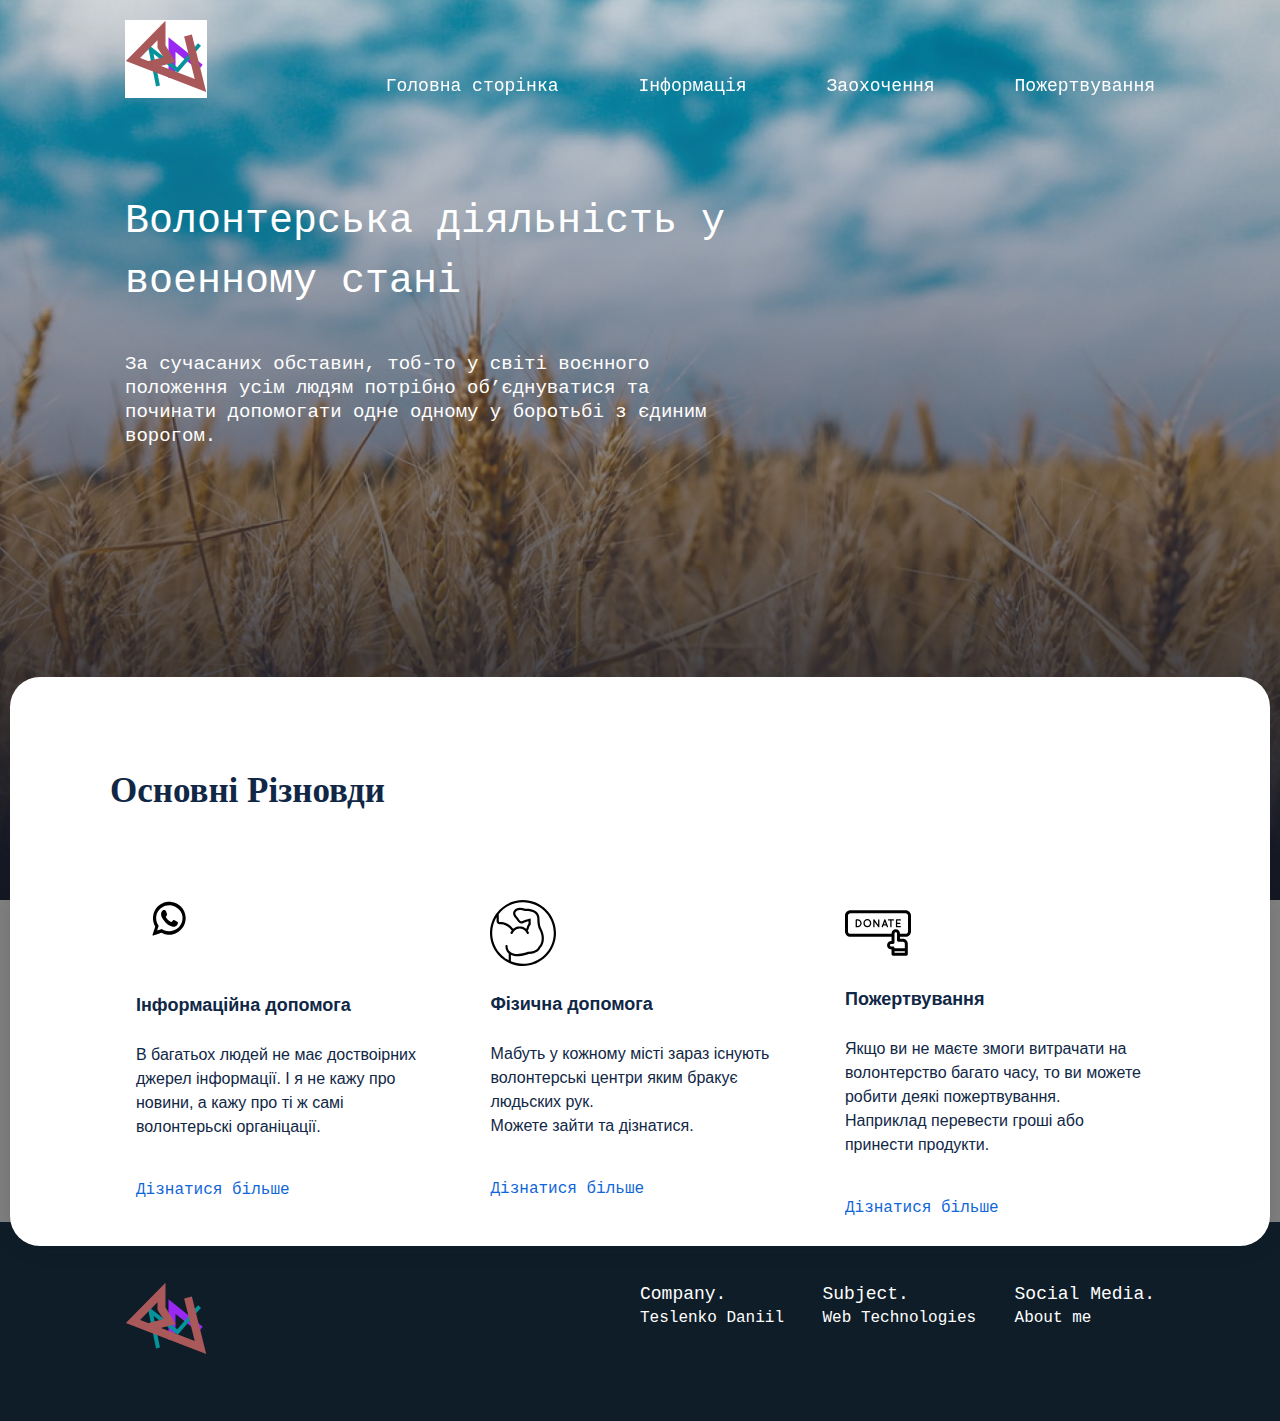
<file: Index.html>
﻿<!DOCTYPE html>
<html lang="en">
<head>
    <meta charset="UTF-8">
    <meta http-equiv="X-UA-Compatible" content="IE=edge">
    <meta name="viewport" content="width=device-width, initial-scale=1.0">
    <title>Cursach</title>
    <link rel="stylesheet" href="style.css">
</head>
<body>
    <header class="header "> 
        <div class="wrapper">
             <div class="header__wrapper">
                <div class="header__logo">
                    
                <a href="/" class="header__logo-link">
                    <img src="img/odigo-logo.svg" alt="">
                </a>
            </div>
            <nav class="header__nav">
            <ul class="header__list">
                <li class="header__item">
                    <a href="Index.html" class="header__link">Головна сторінка</a>
                </li>
                <li class="header__item">
                    <a href="Info.html" class="header__link">Інформація</a>
                </li>
                <li class="header__item">
                    <a href="Interest.html" class="header__link"> Заохочення</a>
                </li>
                <li class="header__item">
                    <a href="Payment.html" class="header__link">Пожертвування</a>
                </li>
            </ul>       

            </nav>
            </div>
        </div>
    </header>
    <main class="main">
        <section class="intro">
        <div class="wrapper">
            <h1 class="intro__title">Волонтерська діяльність у военному стані</h1>
            <p class="intro__subtitle">
                За сучасаних обставин, тоб-то у світі воєнного положення усім людям потрібно об’єднуватися та починати допомогати одне одному у боротьбі з єдиним ворогом.
            </p>
            <p class="intro__text">
                Тому ми вирішили зробити довідник: Волонтерство - все, що потрібно знати.
            </p>
        </div>
        </section>
        <section class="entry">
            <div class="entry__wrap">
                <h2 class="enry__title">
                    Основні Різновди
                </h2>
                <div class="entry__cards">
                    <div class="entry__card">
                        <div class="entry__card-pic1">
                            <img src="img\Icon.svg" alt="Welcome" class="enty_card-foto">
                        </div>
                        <h3 class="entry__card-title">Інформаційна допомога</h3>
                        <p class="entry__card-desc"> В багатьох людей не має доствоірних джерел інформації. І я не кажу про новини, а кажу про ті ж самі волонтерьскі органіцації.   </p>
                        <a href="Info.html" class="entry_card-more">Дізнатися більше</a>

                    </div>
                    <div class="entry__card">
                        <div class="entry__card-pic2">
                            <img src="img/Icon (1).svg" alt="Welcome" class="enty_card-foto">
                        </div>
                        <h3 class="entry__card-title">Фізична допомога</h3>
                        <p class="entry__card-desc">Мабуть у кожному місті зараз існують волонтерські центри яким бракує людьских рук. <br>  Можете зайти та дізнатися.</p>
                        <a href="Interest.html" class="entry_card-more">Дізнатися більше</a>

                    </div>
                    <div class="entry__card">
                        <div class="entry__card-pic3">
                            <img src="img/Icon (2).svg" alt="Welcome" class="enty_card-foto">
                        </div>
                        <h3 class="entry__card-title"> Пожертвування</h3>
                        <p class="entry__card-desc"> Якщо ви не маєте змоги витрачати на волонтерство багато часу, то ви можете робити деякі пожертвування.  Наприклад перевести гроші або принести продукти.  </p>
                        <a href="Payment.html" class="entry_card-more">Дізнатися більше</a>

                    </div>

            </div>

        </section>
    </main>
    <footer class="footer">
        <div class="wrapper">
            <div class="footer__item">
                <div class="footer__logo">
                    <img src="img/odigo-logo.svg" alt="Discover Amazing places in Japan" class="footer__logo-pic">
                </div>
                <nav class="footer__nav">
                    <ul class="footerm__menu">
                        <li class="footer__menu-item">
                            <h3 class="footer__menu-title">Company.</h3>
                        </li>
                        <li class="footer__menu-item">
                            <a href="" class="footer__menu-link">Teslenko Daniil</a>
                        </li>
                        
                    </ul>
                    <ul class="footerm__menu">
                        <li class="footer__menu-item">
                            <h3 class="footer__menu-title">Subject.</h3>
                        </li> 
                        <li class="footer__menu-item">
                            <a href="" class="footer__menu-link">Web Technologies </a>
                        </li>                       
                    </ul>
                    <ul class="footerm__menu">
                        <li class="footer__menu-item">
                            <h3 href="" class="footer__menu-title">Social Media.</h3>
                        </li>
                        <li class="footer__menu-item">
                            <a href="" class="footer__menu-link"> About me </a>
                        </li>  
                    </ul>
                </nav>
            </div>
        </div>
    </footer>
    <script src="js/main.js"></script>
</body>
</html>
</file>
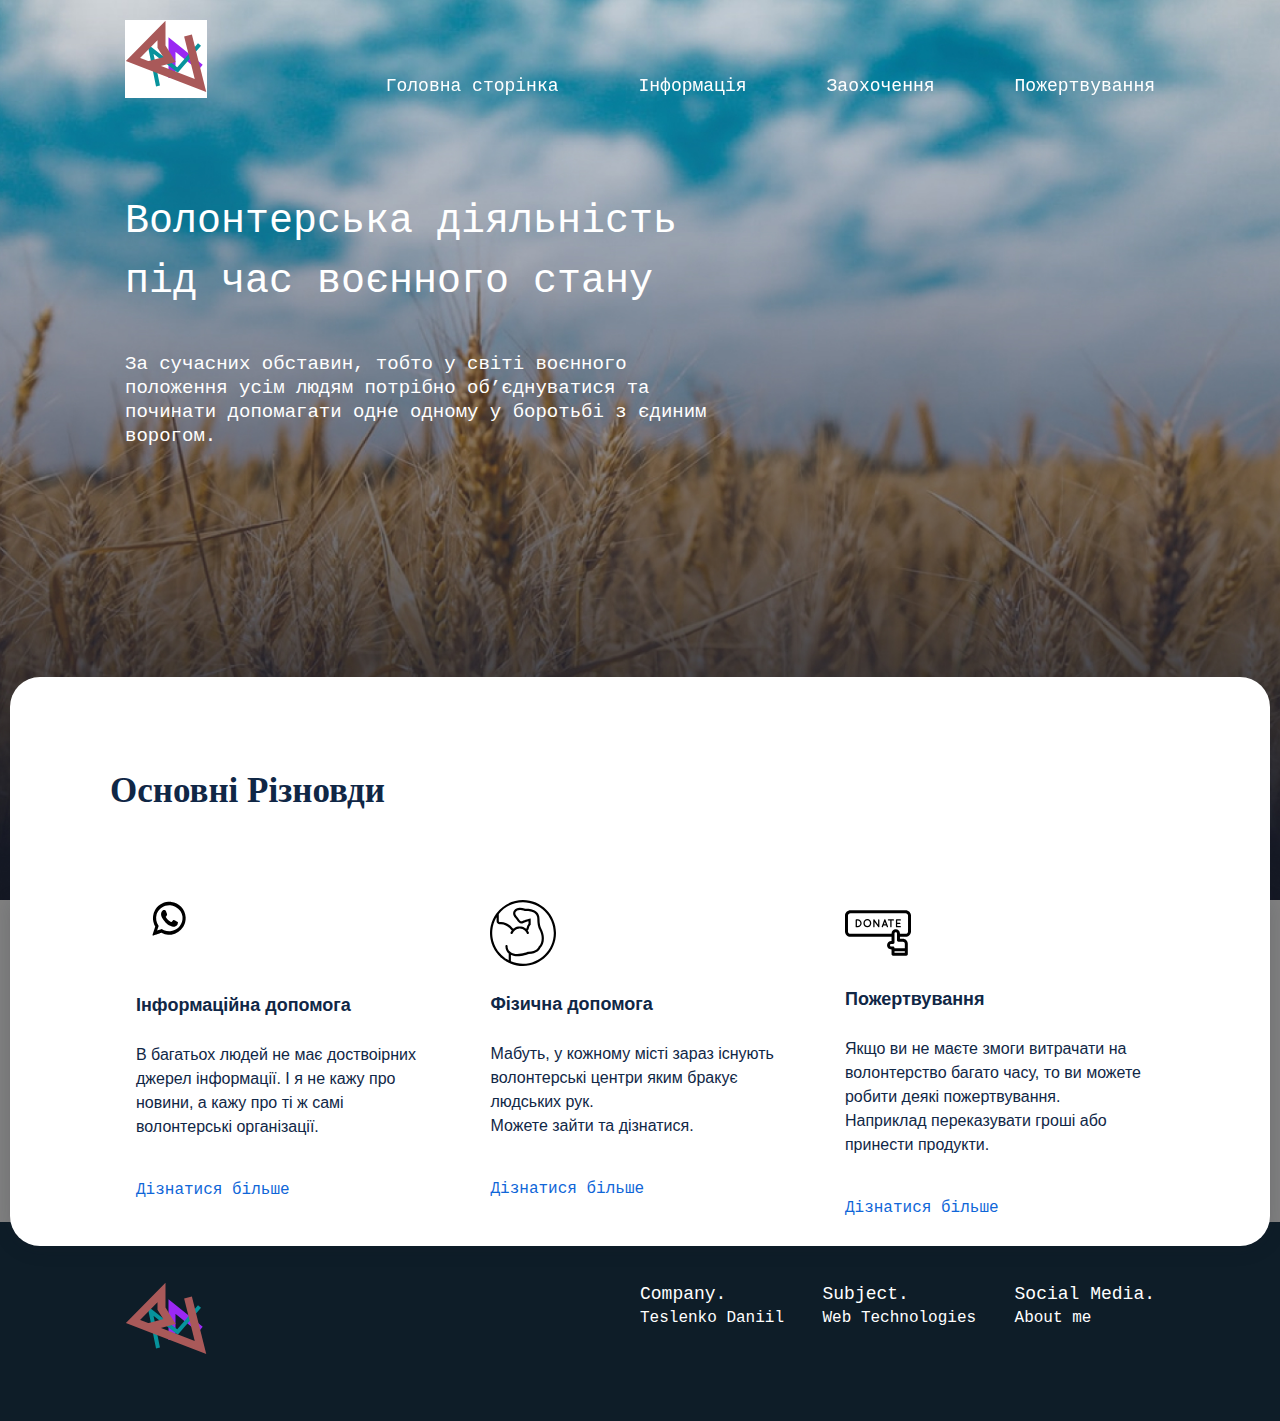
<file: index.html>
﻿<!DOCTYPE html>
<html lang="en">

<head>

    <meta charset="UTF-8">
    <meta http-equiv="X-UA-Compatible" content="IE=edge">
    <meta name="viewport" content="width=device-width, initial-scale=1.0">
    <title>Cursach</title>
    <link rel="stylesheet" href="https://maxcdn.bootstrapcdn.com/font-awesome/4.5.0/css/font-awesome.min.css">
    <link href="https://fonts.googleapis.com/css?family=Merriweather:400,900,900i" rel="stylesheet">
    <link rel="stylesheet" href="css/style.css">
</head>

<body>
    <a id="button"></a>
    <header data-aos="fade-up" class="header ">
        <div class="wrapper">
            <div class="header__wrapper">
                <div class="header__logo">

                    <a href="index.html" class="header__logo-link">
                        <img src="img/odigo-logo.svg" alt="">
                    </a>
                </div>
                <nav class="header__nav">
                    <ul class="header__list">
                        <li class="header__item">
                            <a href="index.html" class="header__link">Головна сторінка</a>
                        </li>
                        <li class="header__item">
                            <a href="info.html" class="header__link">Інформація</a>
                        </li>
                        <li class="header__item">
                            <a href="interest.html" class="header__link"> Заохочення</a>
                        </li>
                        <li class="header__item">
                            <a href="payment.html" class="header__link">Пожертвування</a>
                        </li>
                    </ul>
                    <div class="header__nav-close">
                        <span class="header__close-line"></span>
                        <span class="header__close-line"></span>
                    </div>
                </nav>
                <div class="header__burger burger">
                    <span class="btn__line btn__line_one"></span>
                    <span class="btn__line btn__line_two"></span>
                    <span class="btn__line btn__line_three"></span>

                </div>
            </div>
        </div>

    </header>
    <main class="main">
        <section class="intro">
            <div data-aos="zoom-in-up" class="wrapper">
                <h1 class="intro__title">Волонтерська діяльність під час воєнного стану</h1>
                <p class="intro__subtitle oport">
                    За сучасних обставин, тобто у світі воєнного положення усім людям потрібно об’єднуватися та
                    починати допомагати одне одному у боротьбі з єдиним ворогом.
                </p>
                <p class="intro__text">
                    Тому ми вирішили зробити довідник: Волонтерство — все, що потрібно знати.
                </p>
            </div>
        </section>
        <section class="entry">
            <div class="entry__wrap">
                <h2 class="enry__title">
                    Основні Різновди
                </h2>
                <div class="entry__cards">
                    <div data-aos="fade-left" data-aos-anchor="#example-anchor" data-aos-offset="500"
                        data-aos-duration="500" class="entry__card">
                        <div class="entry__card-pic1">
                            <img src="img\Icon.svg" alt="Welcome" class="enty_card-foto">
                        </div>
                        <h3 class="entry__card-title">Інформаційна допомога</h3>
                        <p class="entry__card-desc"> В багатьох людей не має доствоірних джерел інформації. І я не кажу
                            про новини, а кажу про ті ж самі волонтерські організації. </p>
                        <a href="info.html" class="entry_card-more">Дізнатися більше</a>

                    </div>
                    <div data-aos="zoom-in-up" data-aos-anchor="#example-anchor" data-aos-offset="500"
                        data-aos-duration="500" class="entry__card">
                        <div class="entry__card-pic2">
                            <img src="img/Icon (1).svg" alt="Welcome" class="enty_card-foto">
                        </div>
                        <h3 class="entry__card-title">Фізична допомога</h3>
                        <p class="entry__card-desc">Мабуть, у кожному місті зараз існують волонтерські центри яким бракує
                            людських рук. <br> Можете зайти та дізнатися.</p>
                        <a href="interest.html" class="entry_card-more">Дізнатися більше</a>

                    </div>
                    <div data-aos="fade-right" data-aos-anchor="#example-anchor" data-aos-offset="500"
                        data-aos-duration="500" class="entry__card">
                        <div class="entry__card-pic3">
                            <img src="img/Icon (2).svg" alt="Welcome" class="enty_card-foto">
                        </div>
                        <h3 class="entry__card-title"> Пожертвування</h3>
                        <p class="entry__card-desc"> Якщо ви не маєте змоги витрачати на волонтерство багато часу, то ви
                            можете робити деякі пожертвування. Наприклад переказувати гроші або принести продукти. </p>
                        <a href="payment.html" class="entry_card-more">Дізнатися більше</a>

                    </div>

                </div>

        </section>
    </main>
    <footer class="footer ">
        <div class="wrapper footer_index">
            <div class="footer__item">
                <div class="footer__logo">
                    <img src="img/odigo-logo.svg" alt="Discover Amazing places in Japan" class="footer__logo-pic">
                </div>
                <nav class="footer__nav">
                    <ul class="footerm__menu">
                        <li class="footer__menu-item">
                            <h3 class="footer__menu-title">Company.</h3>
                        </li>
                        <li class="footer__menu-item">
                            <a href="" class="footer__menu-link">Teslenko Daniil</a>
                        </li>

                    </ul>
                    <ul class="footerm__menu">
                        <li class="footer__menu-item">
                            <h3 class="footer__menu-title">Subject.</h3>
                        </li>
                        <li class="footer__menu-item">
                            <a href="" class="footer__menu-link">Web Technologies </a>
                        </li>
                    </ul>
                    <ul class="footerm__menu">
                        <li class="footer__menu-item">
                            <h3 href="" class="footer__menu-title">Social Media.</h3>
                        </li>
                        <li class="footer__menu-item">
                            <a href="" class="footer__menu-link"> About me </a>
                        </li>
                    </ul>
                </nav>
            </div>
        </div>
    </footer>
    <script src="https://ajax.googleapis.com/ajax/libs/jquery/3.6.0/jquery.min.js"></script>
    <script src="js/but.js"></script>
    <script src="js/main.js"></script>
    <script src="https://unpkg.com/aos@2.3.1/dist/aos.js"></script>
    <script>
        AOS.init();
    </script>
</body>

</html>
</file>
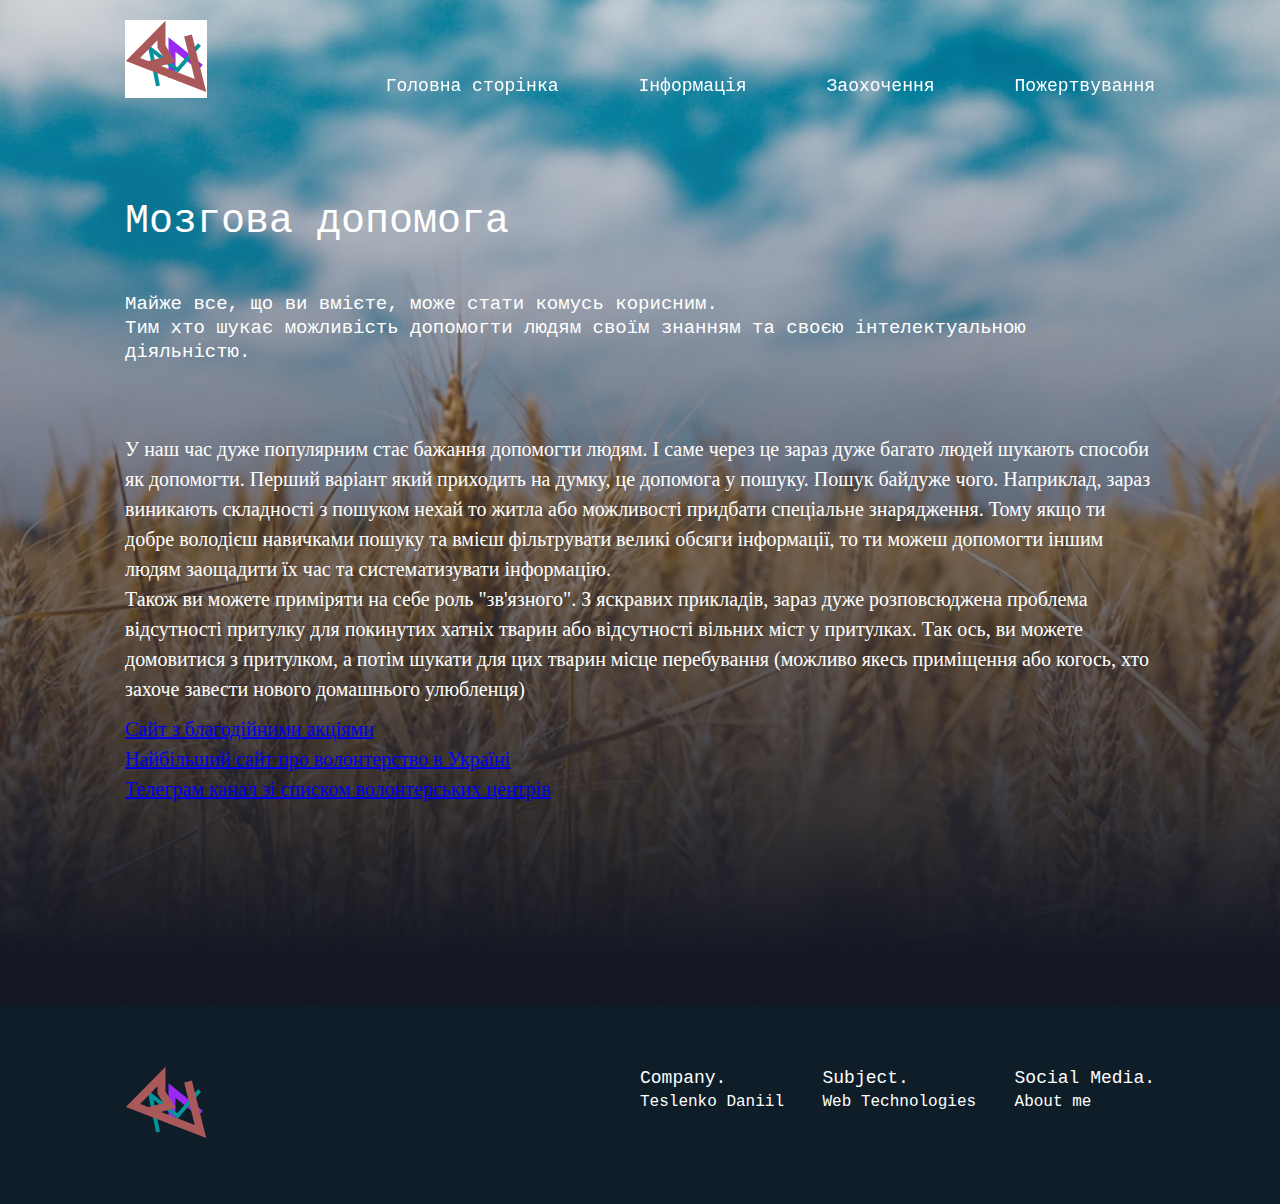
<file: info.html>
﻿<!DOCTYPE html>
<html lang="en">

<head>
    <meta charset="UTF-8">
    <meta http-equiv="X-UA-Compatible" content="IE=edge">
    <meta name="viewport" content="width=device-width, initial-scale=1.0">
    <title>Cursach</title>
    <link rel="stylesheet" href="https://maxcdn.bootstrapcdn.com/font-awesome/4.5.0/css/font-awesome.min.css">
    <link href="https://fonts.googleapis.com/css?family=Merriweather:400,900,900i" rel="stylesheet">
    <link rel="stylesheet" href="css/style.css">
</head>

<body>
    <a id="button"></a>
    <header data-aos="fade-up" class="header ">
        <div class="wrapper">
            <div class="header__wrapper">
                <div class="header__logo">

                    <a href="index.html" class="header__logo-link">
                        <img src="img/odigo-logo.svg" alt="">
                    </a>
                </div>
                <nav class="header__nav">
                    <ul class="header__list">
                        <li class="header__item">
                            <a href="index.html" class="header__link">Головна сторінка</a>
                        </li>
                        <li class="header__item">
                            <a href="info.html" class="header__link">Інформація</a>
                        </li>
                        <li class="header__item">
                            <a href="interest.html" class="header__link"> Заохочення</a>
                        </li>
                        <li class="header__item">
                            <a href="payment.html" class="header__link">Пожертвування</a>
                        </li>
                    </ul>

                    <div class="header__nav-close">
                        <span class="header__close-line"></span>
                        <span class="header__close-line"></span>
                    </div>
                </nav>

                <div class="header__burger burger">
                    <span class="btn__line btn__line_one"></span>
                    <span class="btn__line btn__line_two"></span>
                    <span class="btn__line btn__line_three"></span>

                </div>
            </div>
        </div>
    </header>
    <main>
        <section class="intro">
            <div data-aos="zoom-in-up" class="wrapper">
                <h1 class="intro__title">Мозгова допомога</h1>
                <p class="intro__subtitle_inf">
                    Майже все, що ви вмієте, може стати комусь корисним. <br> Тим хто шукає можливість допомогти людям
                    своїм знанням та своєю інтелектуальною діяльністю.
                </p>
                <p class="intro__text_inf">
                    У наш час дуже популярним стає бажання допомогти людям. І саме через це зараз
                    дуже багато людей шукають способи як допомогти. Перший варіант який приходить на думку,
                    це допомога у пошуку. Пошук байдуже чого. Наприклад, зараз виникають складності з пошуком
                    нехай то житла або можливості придбати спеціальне знарядження. Тому якщо ти добре володієш
                    навичками пошуку та вмієш фільтрувати великі обсяги інформації, то ти можеш допомогти іншим людям
                    заощадити їх час та систематизувати інформацію. <br>
                    Також ви можете приміряти на себе роль "зв'язного". З яскравих прикладів, зараз дуже
                    розповсюджена проблема відсутності притулку для покинутих хатніх тварин або відсутності
                    вільних міст у притулках. Так ось, ви можете домовитися з притулком, а потім шукати для
                    цих тварин місце перебування (можливо якесь приміщення або когось, хто захоче завести нового
                    домашнього улюбленця)
                </p>
                <p class="intro__text_inf">
                    <a class="in_link" href="https://givingtuesday.org.ua/" target="_blank" class="link_inf">Сайт з
                        благодійними акціями</a> <br>
                    <a class="in_link" href="https://volunteer.country/" target="_blank" class="link_inf">Найбільший сайт про волонтерство в Україні</a> <br>
                    <a class="in_link" href="https://t.me/VolunteerCountry" target="_blank" class="link_inf">Телеграм
                        канал зі списком волонтерських центрів </a>
                </p>
            </div>
        </section>




    </main>
    <footer class="footer">
        <div class="wrapper">
            <div class="footer__item">
                <div class="footer__logo">
                    <img src="img/odigo-logo.svg" alt="Discover Amazing places in Japan" class="footer__logo-pic">
                </div>
                <nav class="footer__nav">
                    <ul class="footerm__menu">
                        <li class="footer__menu-item">
                            <h3 class="footer__menu-title">Company.</h3>
                        </li>
                        <li class="footer__menu-item">
                            <a href="" class="footer__menu-link">Teslenko Daniil</a>
                        </li>

                    </ul>
                    <ul class="footerm__menu">
                        <li class="footer__menu-item">
                            <h3 class="footer__menu-title">Subject.</h3>
                        </li>
                        <li class="footer__menu-item">
                            <a href="" class="footer__menu-link">Web Technologies </a>
                        </li>
                    </ul>
                    <ul class="footerm__menu">
                        <li class="footer__menu-item">
                            <h3 href="" class="footer__menu-title">Social Media.</h3>
                        </li>
                        <li class="footer__menu-item">
                            <a href="" class="footer__menu-link"> About me </a>
                        </li>
                    </ul>
                </nav>
            </div>
        </div>
    </footer>
    <script src="https://ajax.googleapis.com/ajax/libs/jquery/3.6.0/jquery.min.js"></script>
    <script src="js/but.js"></script>
    <script src="js/main.js"></script>
    <script src="https://unpkg.com/aos@2.3.1/dist/aos.js"></script>
    <script>
        AOS.init();
    </script>
</body>

</html>
</file>
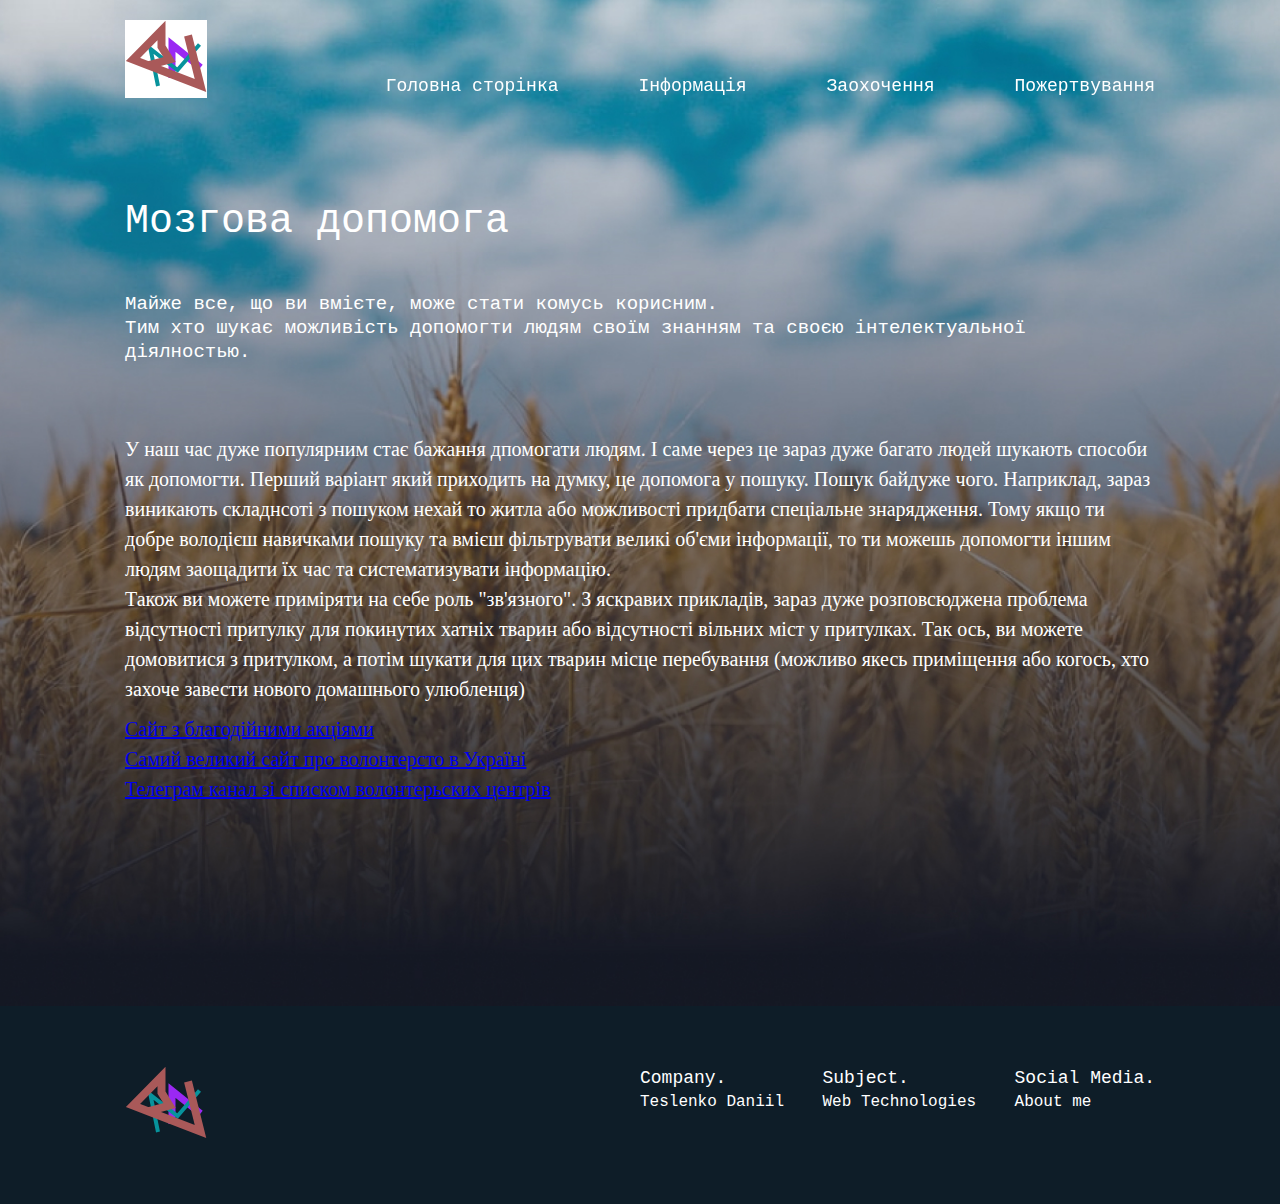
<file: Info.html>
﻿<!DOCTYPE html>
<html lang="en">

<head>
    <meta charset="UTF-8">
    <meta http-equiv="X-UA-Compatible" content="IE=edge">
    <meta name="viewport" content="width=device-width, initial-scale=1.0">
    <title>Cursach</title>
    <link rel="stylesheet" href="https://maxcdn.bootstrapcdn.com/font-awesome/4.5.0/css/font-awesome.min.css">
    <link href="https://fonts.googleapis.com/css?family=Merriweather:400,900,900i" rel="stylesheet">
    <link rel="stylesheet" href="style.css">
</head>

<body>
    <a id="button"></a>
    <header data-aos="fade-up" class="header ">
        <div class="wrapper">
            <div class="header__wrapper">
                <div class="header__logo">

                    <a href="index.html" class="header__logo-link">
                        <img src="img/odigo-logo.svg" alt="">
                    </a>
                </div>
                <nav class="header__nav">
                    <ul class="header__list">
                        <li class="header__item">
                            <a href="index.html" class="header__link">Головна сторінка</a>
                        </li>
                        <li class="header__item">
                            <a href="Info.html" class="header__link">Інформація</a>
                        </li>
                        <li class="header__item">
                            <a href="Interest.html" class="header__link"> Заохочення</a>
                        </li>
                        <li class="header__item">
                            <a href="Payment.html" class="header__link">Пожертвування</a>
                        </li>
                    </ul>

                    <div class="header__nav-close">
                        <span class="header__close-line"></span>
                        <span class="header__close-line"></span>
                    </div>
                </nav>

                <div class="header__burger burger">
                    <span class="btn__line btn__line_one"></span>
                    <span class="btn__line btn__line_two"></span>
                    <span class="btn__line btn__line_three"></span>

                </div>
            </div>
        </div>
    </header>
    <main>
        <section class="intro">
            <div data-aos="zoom-in-up" class="wrapper">
                <h1 class="intro__title">Мозгова допомога</h1>
                <p class="intro__subtitle_inf">
                    Майже все, що ви вмієте, може стати комусь корисним. <br> Тим хто шукає можливість допомогти людям
                    своїм знанням та своєю інтелектуальної діялностью.
                </p>
                <p class="intro__text_inf">
                    У наш час дуже популярним стає бажання дпомогати людям. І саме через це зараз
                    дуже багато людей шукають способи як допомогти. Перший варіант який приходить на думку,
                    це допомога у пошуку. Пошук байдуже чого. Наприклад, зараз виникають складнсоті з пошуком
                    нехай то житла або можливості придбати спеціальне знарядження. Тому якщо ти добре володієш
                    навичками пошуку та вмієш фільтрувати великі об'єми інформації, то ти можешь допомогти іншим людям
                    заощадити їх час та систематизувати інформацію. <br>
                    Також ви можете приміряти на себе роль "зв'язного". З яскравих прикладів, зараз дуже
                    розповсюджена проблема відсутності притулку для покинутих хатніх тварин або відсутності
                    вільних міст у притулках. Так ось, ви можете домовитися з притулком, а потім шукати для
                    цих тварин місце перебування (можливо якесь приміщення або когось, хто захоче завести нового
                    домашнього улюбленця)
                </p>
                <p class="intro__text_inf">
                    <a class="in_link" href="https://givingtuesday.org.ua/" target="_blank" class="link_inf">Сайт з
                        благодійними акціями</a> <br>
                    <a class="in_link" href="https://volunteer.country/" target="_blank" class="link_inf">Самий великий
                        сайт про волонтерсто в Україні</a> <br>
                    <a class="in_link" href="https://t.me/VolunteerCountry" target="_blank" class="link_inf">Телеграм
                        канал зі списком волонтерьских центрів </a>
                </p>
            </div>
        </section>




    </main>
    <footer class="footer">
        <div class="wrapper">
            <div class="footer__item">
                <div class="footer__logo">
                    <img src="img/odigo-logo.svg" alt="Discover Amazing places in Japan" class="footer__logo-pic">
                </div>
                <nav class="footer__nav">
                    <ul class="footerm__menu">
                        <li class="footer__menu-item">
                            <h3 class="footer__menu-title">Company.</h3>
                        </li>
                        <li class="footer__menu-item">
                            <a href="" class="footer__menu-link">Teslenko Daniil</a>
                        </li>

                    </ul>
                    <ul class="footerm__menu">
                        <li class="footer__menu-item">
                            <h3 class="footer__menu-title">Subject.</h3>
                        </li>
                        <li class="footer__menu-item">
                            <a href="" class="footer__menu-link">Web Technologies </a>
                        </li>
                    </ul>
                    <ul class="footerm__menu">
                        <li class="footer__menu-item">
                            <h3 href="" class="footer__menu-title">Social Media.</h3>
                        </li>
                        <li class="footer__menu-item">
                            <a href="" class="footer__menu-link"> About me </a>
                        </li>
                    </ul>
                </nav>
            </div>
        </div>
    </footer>
    <script src="https://ajax.googleapis.com/ajax/libs/jquery/3.6.0/jquery.min.js"></script>
    <script src="js/but.js"></script>
    <script src="js/main.js"></script>
    <script src="https://unpkg.com/aos@2.3.1/dist/aos.js"></script>
    <script>
        AOS.init();
    </script>
</body>

</html>
</file>
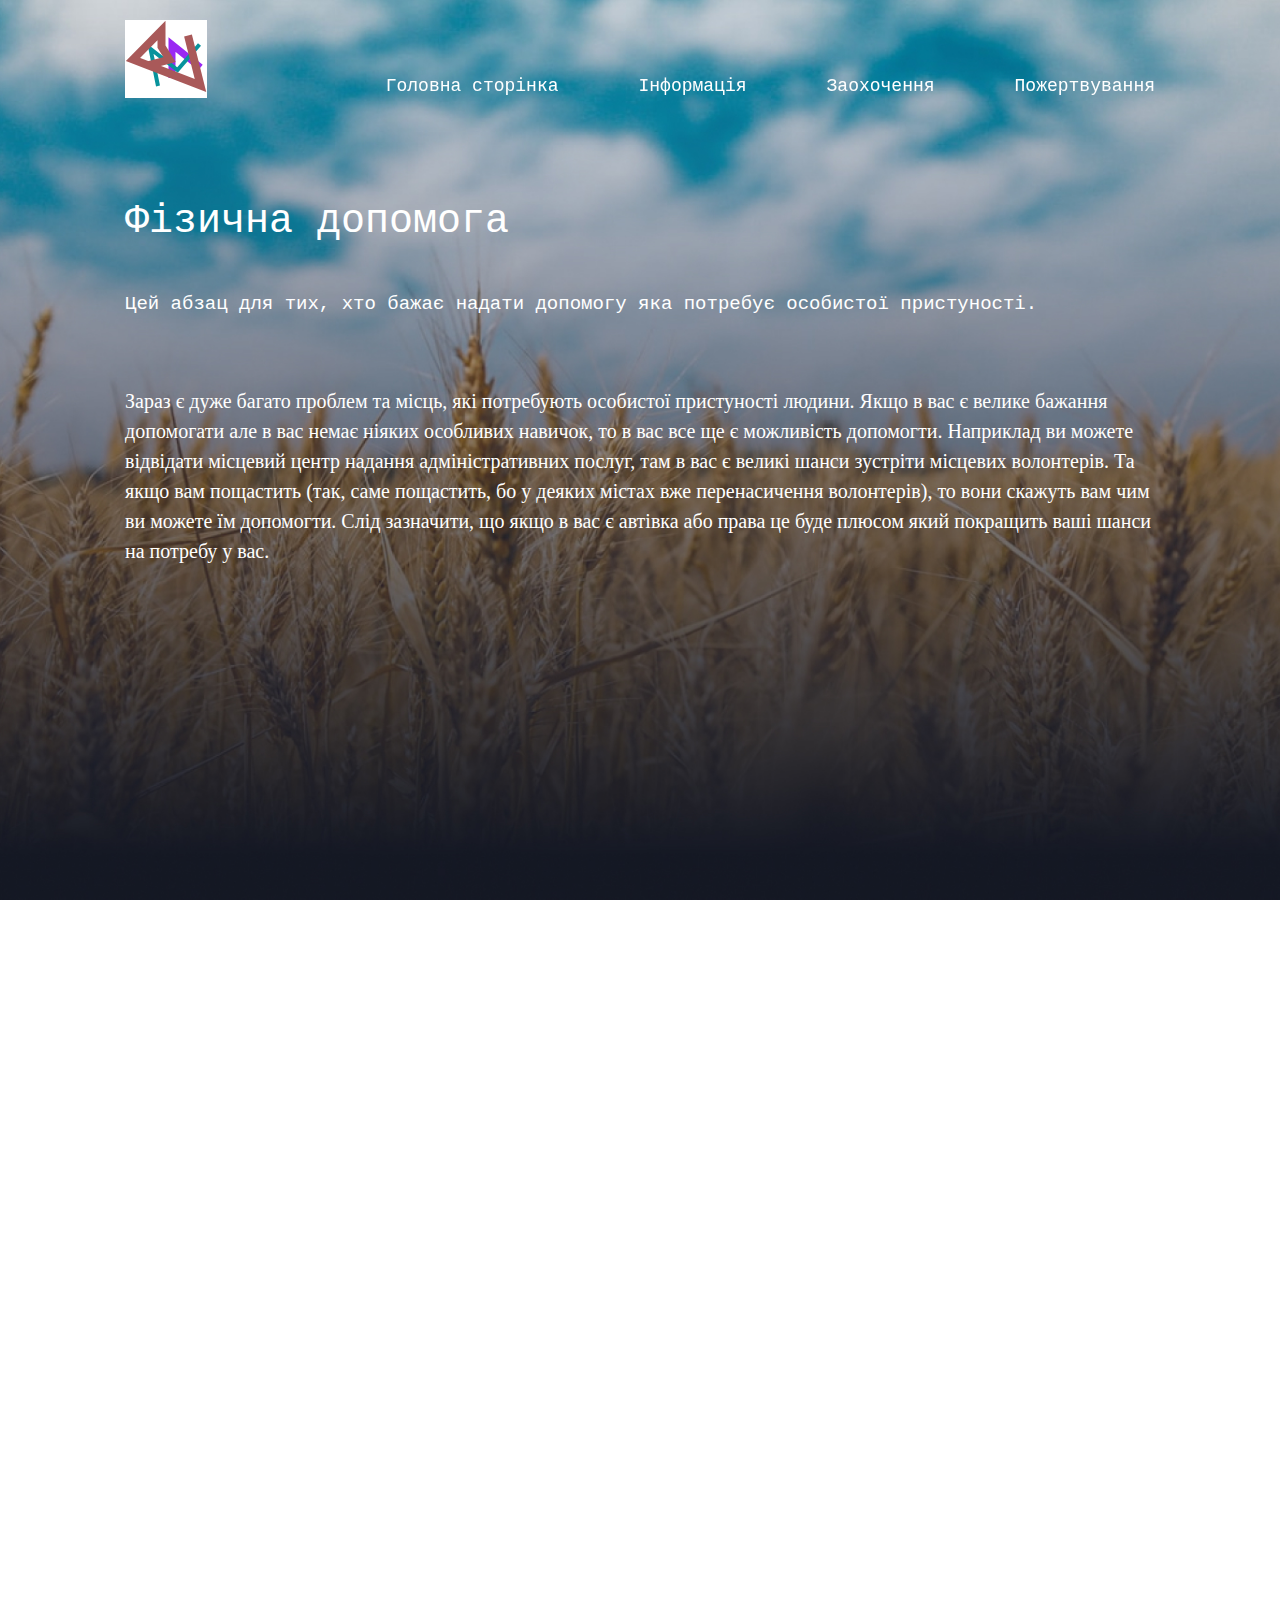
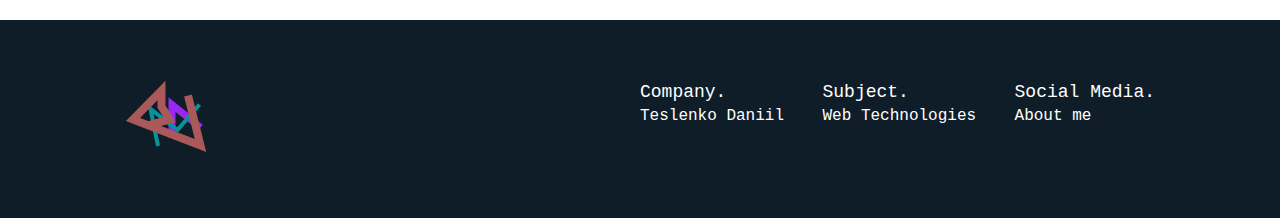
<file: Interest.html>
﻿<!DOCTYPE html>
<html lang="en">

<head>
    <meta charset="UTF-8">
    <meta http-equiv="X-UA-Compatible" content="IE=edge">
    <meta name="viewport" content="width=device-width, initial-scale=1.0">
    <title>Cursach</title>
    <link rel="stylesheet" href="https://maxcdn.bootstrapcdn.com/font-awesome/4.5.0/css/font-awesome.min.css">
    <link href="https://fonts.googleapis.com/css?family=Merriweather:400,900,900i" rel="stylesheet">
    <link href="https://unpkg.com/aos@2.3.1/dist/aos.css" rel="stylesheet">
    <link rel="stylesheet" href="style.css">
</head>

<body>
    <a id="button"></a>
    <header class="header ">
        <div class="wrapper">
            <div class="header__wrapper">
                <div class="header__logo">

                    <a href="index.html" class="header__logo-link">
                        <img src="img/odigo-logo.svg" alt="">
                    </a>
                </div>
                <nav class="header__nav">
                    <ul class="header__list">
                        <li class="header__item">
                            <a href="index.html" class="header__link">Головна сторінка</a>
                        </li>
                        <li class="header__item">
                            <a href="info.html" class="header__link">Інформація</a>
                        </li>
                        <li class="header__item">
                            <a href="interest.html" class="header__link"> Заохочення</a>
                        </li>
                        <li class="header__item">
                            <a href="payment.html" class="header__link">Пожертвування</a>
                        </li>
                    </ul>
                    <div class="header__nav-close">
                        <span class="header__close-line"></span>
                        <span class="header__close-line"></span>
                    </div>
                </nav>
                <div class="header__burger burger">
                    <span class="btn__line btn__line_one"></span>
                    <span class="btn__line btn__line_two"></span>
                    <span class="btn__line btn__line_three"></span>

                </div>
            </div>
        </div>
    </header>
    <main class="main">
        <section class="intro">
            <div class="wrapper">
                <h1 class="intro__title"> Фізична допомога</h1>
                <p class="intro__subtitle_inf">
                    Цей абзац для тих, хто бажає надати допомогу яка потребує особистої пристуності.
                </p>
                <p class="intro__text_inf">
                    Зараз є дуже багато проблем та місць, які потребують особистої пристуності людини.
                    Якщо в вас є велике бажання допомогати але в вас немає ніяких особливих навичок, то
                    в вас все ще є можливість допомогти. Наприклад ви можете відвідати місцевий центр надання
                    адміністративних послуг, там в вас є великі шанси зустріти місцевих волонтерів. Та якщо вам
                    пощастить (так, саме пощастить, бо
                    у деяких містах вже перенасичення волонтерів), то вони скажуть вам чим ви можете їм допомогти.
                    Слід зазначити, що якщо в вас є автівка або права це буде плюсом який покращить ваші шанси
                    на потребу у вас.


                </p>
            </div>
        </section>
        <div data-aos="flip-left" data-aos-easing="ease-out-cubic" data-aos-duration="2000" class="videos" id="videos">
            <div class="videos__wrapper">
                <div class="video__item"></div>
                <iframe class="video__element" src="https://www.youtube.com/embed/Y3qF67iny7M"
                    title="YouTube video player" frameborder="0"
                    allow="accelerometer; autoplay; clipboard-write; encrypted-media; gyroscope; picture-in-picture"
                    allowfullscreen></iframe>
            </div>
        </div>

    </main>
    <footer class="footer">
        <div class="wrapper">
            <div class="footer__item">
                <div class="footer__logo">
                    <img src="img/odigo-logo.svg" class="footer__logo-pic">
                </div>
                <nav class="footer__nav">
                    <ul class="footerm__menu">
                        <li class="footer__menu-item">
                            <h3 class="footer__menu-title">Company.</h3>
                        </li>
                        <li class="footer__menu-item">
                            <a href="" class="footer__menu-link">Teslenko Daniil</a>
                        </li>

                    </ul>
                    <ul class="footerm__menu">
                        <li class="footer__menu-item">
                            <h3 class="footer__menu-title">Subject.</h3>
                        </li>
                        <li class="footer__menu-item">
                            <a href="" class="footer__menu-link">Web Technologies </a>
                        </li>
                    </ul>
                    <ul class="footerm__menu">
                        <li class="footer__menu-item">
                            <h3 href="" class="footer__menu-title">Social Media.</h3>
                        </li>
                        <li class="footer__menu-item">
                            <a href="" class="footer__menu-link"> About me </a>
                        </li>
                    </ul>
                </nav>
            </div>
        </div>
    </footer>

    <script src="https://ajax.googleapis.com/ajax/libs/jquery/3.6.0/jquery.min.js"></script>
    <script src="js/but.js"></script>
    <script src="js/main.js"></script>
    <script src="https://unpkg.com/aos@2.3.1/dist/aos.js"></script>
    <script>
        AOS.init();
    </script>
</body>

</html>
</file>
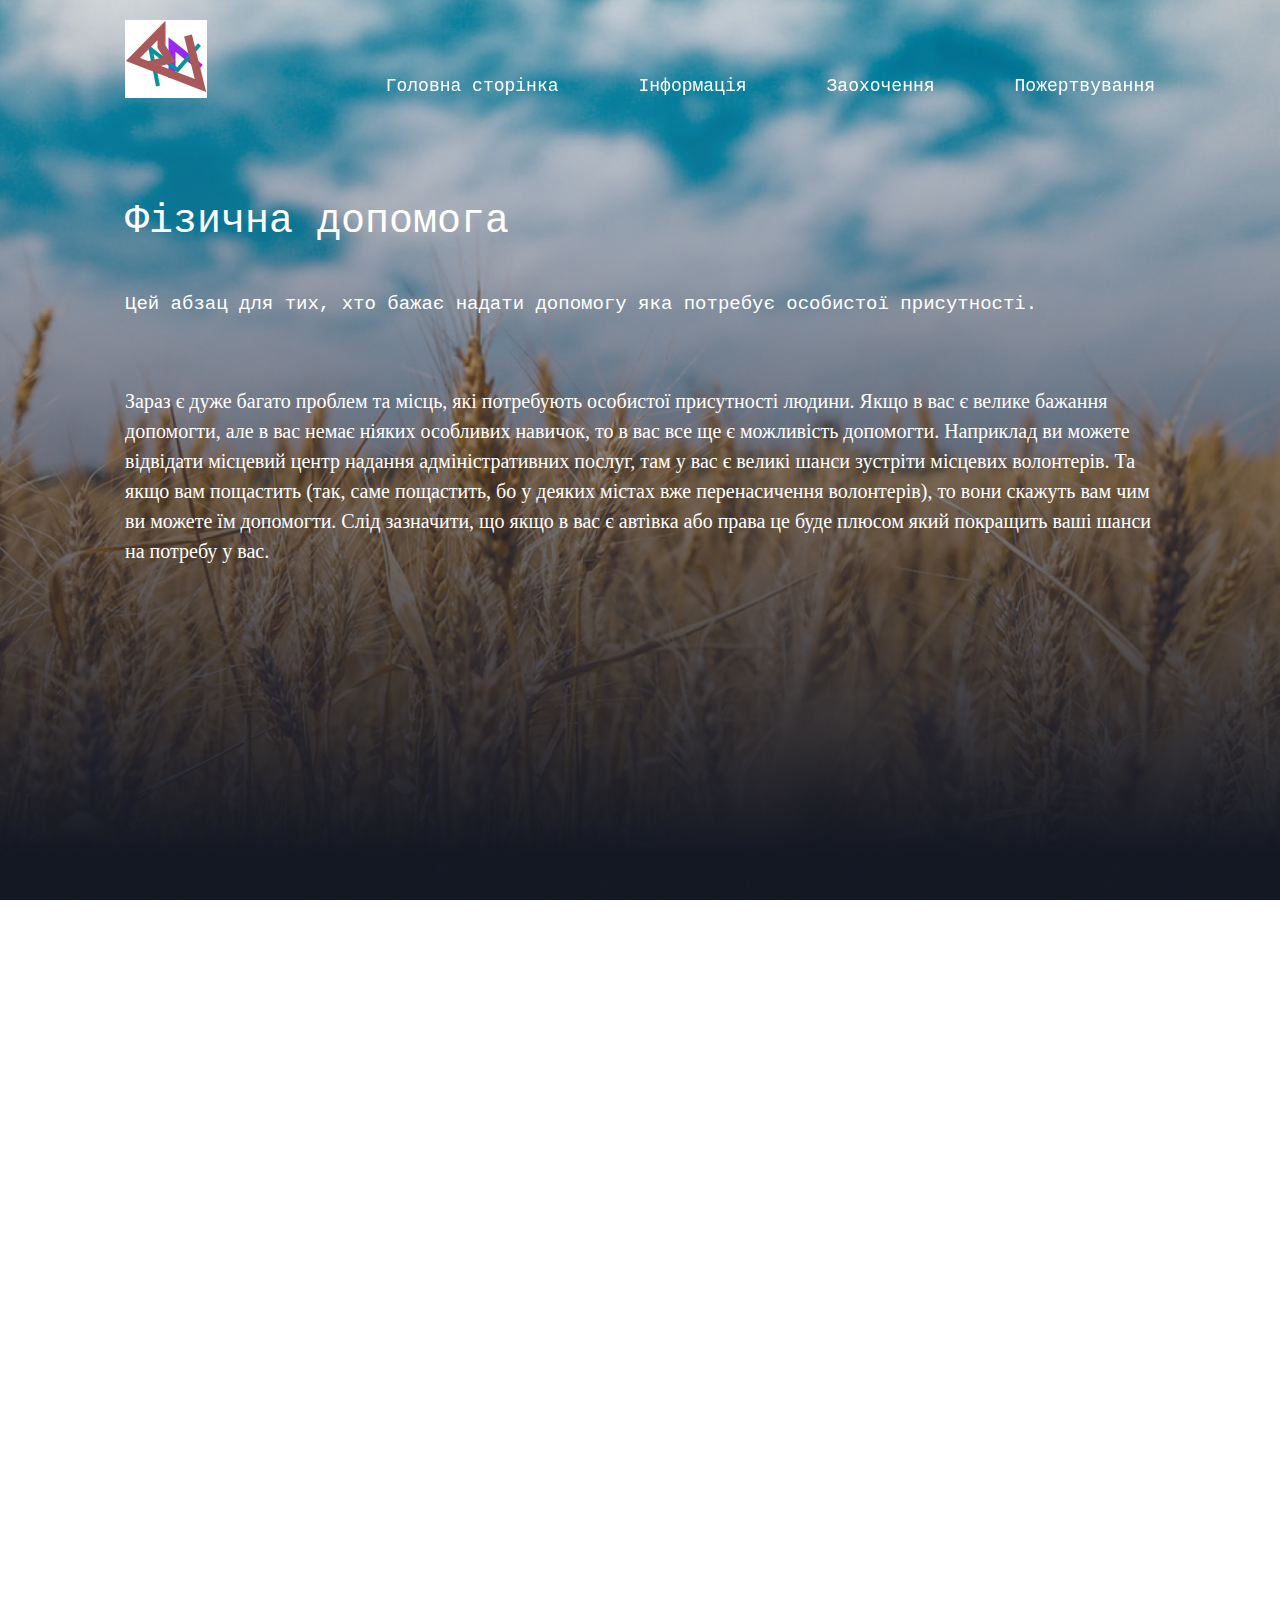
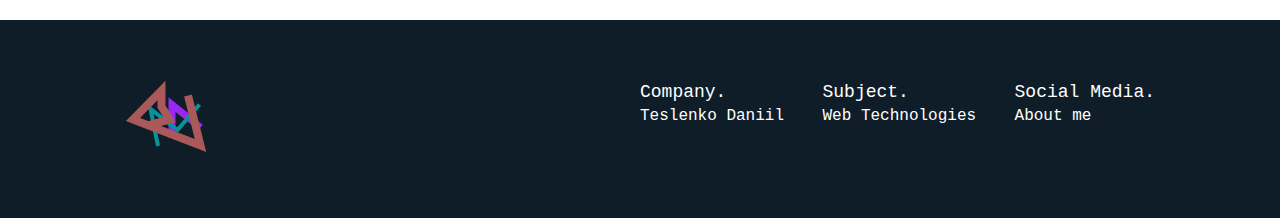
<file: interest.html>
﻿<!DOCTYPE html>
<html lang="en">

<head>
    <meta charset="UTF-8">
    <meta http-equiv="X-UA-Compatible" content="IE=edge">
    <meta name="viewport" content="width=device-width, initial-scale=1.0">
    <title>Cursach</title>
    <link rel="stylesheet" href="https://maxcdn.bootstrapcdn.com/font-awesome/4.5.0/css/font-awesome.min.css">
    <link href="https://fonts.googleapis.com/css?family=Merriweather:400,900,900i" rel="stylesheet">
    <link href="https://unpkg.com/aos@2.3.1/dist/aos.css" rel="stylesheet">
    <link rel="stylesheet" href="css/style.css">
</head>

<body>
    <a id="button"></a>
    <header class="header ">
        <div class="wrapper">
            <div class="header__wrapper">
                <div class="header__logo">

                    <a href="index.html" class="header__logo-link">
                        <img src="img/odigo-logo.svg" alt="">
                    </a>
                </div>
                <nav class="header__nav">
                    <ul class="header__list">
                        <li class="header__item">
                            <a href="index.html" class="header__link">Головна сторінка</a>
                        </li>
                        <li class="header__item">
                            <a href="info.html" class="header__link">Інформація</a>
                        </li>
                        <li class="header__item">
                            <a href="interest.html" class="header__link"> Заохочення</a>
                        </li>
                        <li class="header__item">
                            <a href="payment.html" class="header__link">Пожертвування</a>
                        </li>
                    </ul>
                    <div class="header__nav-close">
                        <span class="header__close-line"></span>
                        <span class="header__close-line"></span>
                    </div>
                </nav>
                <div class="header__burger burger">
                    <span class="btn__line btn__line_one"></span>
                    <span class="btn__line btn__line_two"></span>
                    <span class="btn__line btn__line_three"></span>

                </div>
            </div>
        </div>
    </header>
    <main class="main">
        <section class="intro">
            <div class="wrapper">
                <h1 class="intro__title"> Фізична допомога</h1>
                <p class="intro__subtitle_inf">
                    Цей абзац для тих, хто бажає надати допомогу яка потребує особистої присутності.
                </p>
                <p class="intro__text_inf">
                    Зараз є дуже багато проблем та місць, які потребують особистої присутності людини.
                    Якщо в вас є велике бажання допомогти, але в вас немає ніяких особливих навичок, то
                    в вас все ще є можливість допомогти. Наприклад ви можете відвідати місцевий центр надання
                    адміністративних послуг, там у вас є великі шанси зустріти місцевих волонтерів. Та якщо вам
                    пощастить (так, саме пощастить, бо
                    у деяких містах вже перенасичення волонтерів), то вони скажуть вам чим ви можете їм допомогти.
                    Слід зазначити, що якщо в вас є автівка або права це буде плюсом який покращить ваші шанси
                    на потребу у вас.


                </p>
            </div>
        </section>
        <div data-aos="flip-left" data-aos-easing="ease-out-cubic" data-aos-duration="2000" class="videos" id="videos">
            <div class="videos__wrapper">
                <div class="video__item"></div>
                <iframe class="video__element" src="https://www.youtube.com/embed/Y3qF67iny7M"
                    title="YouTube video player" frameborder="0"
                    allow="accelerometer; autoplay; clipboard-write; encrypted-media; gyroscope; picture-in-picture"
                    allowfullscreen></iframe>
            </div>
        </div>

    </main>
    <footer class="footer">
        <div class="wrapper">
            <div class="footer__item">
                <div class="footer__logo">
                    <img src="img/odigo-logo.svg" class="footer__logo-pic">
                </div>
                <nav class="footer__nav">
                    <ul class="footerm__menu">
                        <li class="footer__menu-item">
                            <h3 class="footer__menu-title">Company.</h3>
                        </li>
                        <li class="footer__menu-item">
                            <a href="" class="footer__menu-link">Teslenko Daniil</a>
                        </li>

                    </ul>
                    <ul class="footerm__menu">
                        <li class="footer__menu-item">
                            <h3 class="footer__menu-title">Subject.</h3>
                        </li>
                        <li class="footer__menu-item">
                            <a href="" class="footer__menu-link">Web Technologies </a>
                        </li>
                    </ul>
                    <ul class="footerm__menu">
                        <li class="footer__menu-item">
                            <h3 href="" class="footer__menu-title">Social Media.</h3>
                        </li>
                        <li class="footer__menu-item">
                            <a href="" class="footer__menu-link"> About me </a>
                        </li>
                    </ul>
                </nav>
            </div>
        </div>
    </footer>

    <script src="https://ajax.googleapis.com/ajax/libs/jquery/3.6.0/jquery.min.js"></script>
    <script src="js/but.js"></script>
    <script src="js/main.js"></script>
    <script src="https://unpkg.com/aos@2.3.1/dist/aos.js"></script>
    <script>
        AOS.init();
    </script>
</body>

</html>
</file>
<file: style.css>
﻿html,
body,
div,
span,
applet,
object,
iframe,
h1,
h2,
h3,
h4,
h5,
h6,
p,
blockquote,
pre,
a,
abbr,
acronym,
address,
big,
cite,
code,
del,
dfn,
em,
img,
ins,
kbd,
q,
s,
samp,
small,
strike,
strong,
sub,
sup,
tt,
var,
b,
u,
i,
center,
dl,
dt,
dd,
ol,
ul,
li,
fieldset,
form,
label,
legend,
table,
caption,
tbody,
tfoot,
thead,
tr,
th,
td,
article,
aside,
canvas,
details,
embed,
figure,
figcaption,
footer,
header,
hgroup,
menu,
nav,
output,
ruby,
section,
summary,
time,
mark,
audio,
video {
    margin: 0;
    padding: 0;
    border: 0;
    font-size: 100%;
    font: inherit;
    vertical-align: baseline;
}

/* HTML5 display-role reset for older browsers */
article,
aside,
details,
figcaption,
figure,
footer,
header,
hgroup,
menu,
nav,
section {
    display: block;
}

body {
    line-height: 1;
}

ol,
ul {
    list-style: none;
}

blockquote,
q {
    quotes: none;
}

blockquote:before,
blockquote:after,
q:before,
q:after {
    content: '';
    content: none;
}

table {
    border-collapse: collapse;
    border-spacing: 0;
}

html {
    box-sizing: border-box;
}

*,
*::before,
*::after {
    box-sizing: inherit;
}

body {
    font-family: 'Courier New', Courier, monospace;
    font-size: normal;
    font-size: 16px;
    line-height: 1.2;
    font-weight: normal;
    color: #102746;
}

img {
    max-width: 100%;
    height: auto;
}

.wrapper {
    max-width: 1060px;
    margin: 0 auto;
    padding: 0 15px;

}

.header {
    position: fixed;
    top: 0;
    left: 0;
    width: 100%;
    transition: .2s linear;
    padding-bottom: 20px;
    z-index: 999;
}

.header__wrapper {
    display: flex;
    flex-wrap: wrap;
    align-items: flex-end;
    justify-content: space-between;
    padding-top: 20px;
}

.header__logo {
    background: white;
}

.header__list {
    display: flex;
    flex-wrap: wrap;
    list-style: none;
}

.header__item {
    margin-right: 80px;
}

.header__item:last-child {
    margin-right: 0;
}

.header__link {
    color: #FFFFFF;
    font-size: 18px;
    line-height: 24px;
    text-decoration: none;
}

.header__link:hover,
.header__link:focus,
.header__link:active {
    opacity: .75;
}

.header_active {
    background: #0E1D28;

}

/* header menu*/
.header__burger {
    display: none;
    width: 40px;
    height: 28px;
    position: relative;
}

.btn__line {
    display: block;
    width: 100%;
    height: 2px;
    background-color: white;
    position: absolute;
    left: 0;

}

.btn__line_one {
    top: 0;
}

.btn__line_two {
    bottom: 0;
}

.btn__line_three {
    top: 50%;
    transform: translateY(-50%)
}


/* main  */

.intro {
    min-height: 100vh;
    background: url(img/Hero.jpg) no-repeat center;
    background-size: cover;
    padding-top: 15%;
    padding-bottom: 15%;

}

.intro__title {
    font-weight: 500;
    font-size: 40px;
    line-height: 60px;
    color: white;
    max-width: 619px;
    margin-bottom: 40px;
}

.intro__subtitle {
    max-width: 600px;
    color: white;
    font-weight: 400;
    font-size: 19px;
    line-height: 24px;
    margin-bottom: 70px;
}

.oport {
    margin-bottom: 120px;
}

.intro__text {
    font-family: 'Lato';
    font-style: normal;
    font-weight: 500;
    font-size: 50px;
    line-height: 60px;
    color: #FFFFFF;
    display: none;
    margin-bottom: 115px;
}

.intro__subtitle_inf {
    max-width: 100%;
    color: white;
    font-weight: 400;
    font-size: 19px;
    line-height: 24px;
    margin-bottom: 70px;
}

.intro__text_inf {
    font-family: 'Lato';
    font-style: normal;
    font-weight: 300;
    font-size: 20px;
    line-height: 30px;
    color: #FFFFFF;
    padding-bottom: 10px;
}

.in_linl {
    color: aqua;
}

.in_link:visited {
    color: blue;
}

.link_inf {
    color: whitesmoke;
    font-size: 18px;
    font-weight: bold;
    line-height: 24px;
    text-decoration: none;
}

.qr {
    display: none;
}

.qr__active {
    display: block;
}

/* info desk */
.entry {
    margin-bottom: -112px;
    background-color: grey;

}

.entry__wrap {
    max-width: 1260px;
    background-color: fff;
    margin: 0 auto;
    box-shadow: 0px 2px 20px rgba(21, 24, 36, 0.15993);
    position: relative;
    border-radius: 0 0 30px 30px;
    background-color: white;

}

.enry__title {
    border-radius: 30px 30px 0 0;
    font-family: Cambria, Cochin, Georgia, Times, 'Times New Roman', serif;
    width: 100%;
    font-weight: bold;
    font-size: 35px;
    line-height: 42px;
    padding: 93px 100px 88px 100px;
    position: absolute;
    top: 0;
    left: 0;
    transform: translateY(-100%);
    background-color: #fff;
}

.entry__cards {
    display: grid;
    grid-template-columns: repeat(3, 1fr);
    grid-column-gap: 5.5%;
    padding: 0 10%;
    margin-bottom: 7%;

}

.entry__card {
    grid-column: span 1;
    margin-bottom: 26px;

}

.entry__card-pic1 {
    max-width: 66px;
    margin-bottom: 50px;

}

.entry__card-pic2 {
    max-width: 66px;
    margin-bottom: 20px;

}

.entry__card-pic3 {
    max-width: 66px;
    margin-bottom: 15px;

}

.entry__card-foto {
    display: block;
}

.entry__card-title {
    font-family: 'Franklin Gothic Medium', 'Arial Narrow', Arial, sans-serif;
    font-weight: bold;
    font-size: 18px;
    line-height: 24px;
    margin-bottom: 26px;
}

.entry__card-desc {
    font-family: 'Franklin Gothic Medium', 'Arial Narrow', Arial, sans-serif;
    font-weight: 400;
    font-size: 16px;
    line-height: 24px;
    margin-bottom: 39px;
}

.entry_card-more {
    font-weight: 400;
    font-size: 16px;
    line-height: 24px;
    color: #0f66d8;
    text-decoration: none;
}

/* footer*/
.footer {
    background: #0E1D28;
    padding: 60px 0;
}

.footer__item {
    display: flex;
    flex-wrap: wrap;
}

.footer__logo {
    width: 50%;
}

.footer__nav {
    display: flex;
    flex-wrap: wrap;
    justify-content: space-between;
    width: 50%;
}

.footer__menu-title {
    color: white;
    font-weight: 500;
    font-size: 18px;
    line-height: 24px;
}

.footer__menu-link {
    color: white;
    text-decoration: none;
    font-weight: normal;
    font-size: 16px;
    line-height: 24px;
}

.footer__menu-link:hover,
.footer__menu-link:focus,
.footer__menu-link:active {
    opacity: .75;
}

/* Videos styles start */

.videos {
    width: 100%;
    background-color: grey;

}

.videos__wrapper {
    max-width: 1440px;
    margin: 0 auto;
    position: relative;
}

.video__item {
    padding-top: 56.25%;
}

.video__element {
    position: absolute;
    top: 0;
    left: 0;
    width: 100%;
    height: 100%;
}

#button {
    display: inline-block;
    background-color: #ce8e2f;
    width: 50px;
    height: 50px;
    text-align: center;
    border-radius: 4px;
    position: fixed;
    bottom: 30px;
    right: 30px;
    transition: background-color .3s,
        opacity .5s, visibility .5s;
    opacity: 0;
    visibility: hidden;
    z-index: 1000;
}

#button::after {
    content: "\f077";
    font-family: FontAwesome;
    font-weight: normal;
    font-style: normal;
    font-size: 2em;
    line-height: 50px;
    color: #fff;
}

#button:hover {
    cursor: pointer;
    background-color: #333;
}

#button:active {
    background-color: #555;
}

#button.show {
    opacity: 1;
    visibility: visible;
}

/*Media*/
@media screen and (max-width:890px) {



    .header__burger {
        display: block;
    }

    .header__nav {
        position: fixed;
        width: 100%;
        height: 100%;
        top: 0;
        left: 0;
        background-color: #031225;
        z-index: 10;
        padding: 45px;
        transition: .2s all linear;
        transform: translateX(100%);
    }

    .header__nav_active {
        transform: translateX(0);

    }

    .wrapper {
        margin: 0%;
        max-width: 100%;
    }

    .header__item {
        width: 100%;
        margin-right: 0;
        margin-bottom: 20px;
    }

    .header__item:last-child {
        margin-bottom: 0px;
    }

    .header__link {
        font-family: 'Segoe UI', Tahoma, Geneva, Verdana, sans-serif;
        font-size: 40px;
        line-height: 55px;
    }

    .header__nav-close {
        width: 40px;
        height: 40px;
        position: absolute;
        top: 20px;
        right: 20px;
        z-index: 11;
    }

    .header__close-line {
        display: block;
        height: 3px;
        background-color: #fff;
        position: absolute;
        top: 50%;
        width: 100%;

    }

    .header__close-line:first-child {
        transform: translateY(-50%) rotate(45deg);
    }

    .header__close-line:last-child {
        transform: translateY(-50%) rotate(-45deg);
    }

    .intro {
        padding-top: 125px;
        max-width: 100%;
    }

    .intro__text {
        display: block;
    }

    .intro__title {
        font-size: 32px;
        line-height: 48px;
        max-width: 100%;
    }

    .intro__subtitle {
        font-size: 14px;
    }

    .footer {
        margin-top: -5px;
    }

    .enry__title {
        border-radius: 3% 3% 0 0;

        font-size: 18px;
        line-height: 22px;
        padding: 9.3% 10% 8.8% 10%;

    }

    .entry__cards {
        max-width: 100%;
        padding: 2%;
    }

    .entry__card {
        grid-column: span 2;
        width: 100%;

    }

    .entry__card-pic1 {
        max-width: 30%;
        margin-bottom: 50px;

    }

    .entry__card-pic2 {
        max-width: 30%;
        margin-bottom: 20px;

    }

    .entry__card-pic3 {
        max-width: 30%;
        margin-bottom: 15px;

    }

    .footer_index {
        padding-top: 10%;

    }
}
</file>
<file: css/style.css>
﻿html,
body,
div,
span,
applet,
object,
iframe,
h1,
h2,
h3,
h4,
h5,
h6,
p,
blockquote,
pre,
a,
abbr,
acronym,
address,
big,
cite,
code,
del,
dfn,
em,
img,
ins,
kbd,
q,
s,
samp,
small,
strike,
strong,
sub,
sup,
tt,
var,
b,
u,
i,
center,
dl,
dt,
dd,
ol,
ul,
li,
fieldset,
form,
label,
legend,
table,
caption,
tbody,
tfoot,
thead,
tr,
th,
td,
article,
aside,
canvas,
details,
embed,
figure,
figcaption,
footer,
header,
hgroup,
menu,
nav,
output,
ruby,
section,
summary,
time,
mark,
audio,
video {
    margin: 0;
    padding: 0;
    border: 0;
    font-size: 100%;
    font: inherit;
    vertical-align: baseline;
}

/* HTML5 display-role reset for older browsers */
article,
aside,
details,
figcaption,
figure,
footer,
header,
hgroup,
menu,
nav,
section {
    display: block;
}

body {
    line-height: 1;
}

ol,
ul {
    list-style: none;
}

blockquote,
q {
    quotes: none;
}

blockquote:before,
blockquote:after,
q:before,
q:after {
    content: '';
    content: none;
}

table {
    border-collapse: collapse;
    border-spacing: 0;
}

html {
    box-sizing: border-box;
}

*,
*::before,
*::after {
    box-sizing: inherit;
}

body {
    font-family: 'Courier New', Courier, monospace;
    font-size: normal;
    font-size: 16px;
    line-height: 1.2;
    font-weight: normal;
    color: #102746;
}

img {
    max-width: 100%;
    height: auto;
}

.wrapper {
    max-width: 1060px;
    margin: 0 auto;
    padding: 0 15px;

}

.header {
    position: fixed;
    top: 0;
    left: 0;
    width: 100%;
    transition: .2s linear;
    padding-bottom: 20px;
    z-index: 999;
}

.header__wrapper {
    display: flex;
    flex-wrap: wrap;
    align-items: flex-end;
    justify-content: space-between;
    padding-top: 20px;
}

.header__logo {
    background: white;
}

.header__list {
    display: flex;
    flex-wrap: wrap;
    list-style: none;
}

.header__item {
    margin-right: 80px;
}

.header__item:last-child {
    margin-right: 0;
}

.header__link {
    color: #FFFFFF;
    font-size: 18px;
    line-height: 24px;
    text-decoration: none;
}

.header__link:hover,
.header__link:focus,
.header__link:active {
    opacity: .75;
}

.header_active {
    background: #0E1D28;

}

/* header menu*/
.header__burger {
    display: none;
    width: 40px;
    height: 28px;
    position: relative;
}

.btn__line {
    display: block;
    width: 100%;
    height: 2px;
    background-color: white;
    position: absolute;
    left: 0;

}

.btn__line_one {
    top: 0;
}

.btn__line_two {
    bottom: 0;
}

.btn__line_three {
    top: 50%;
    transform: translateY(-50%)
}


/* main  */

.intro {
    min-height: 100vh;
    background: url(../img/Hero.jpg) no-repeat center;
    background-size: cover;
    padding-top: 15%;
    padding-bottom: 15%;

}

.intro__title {
    font-weight: 500;
    font-size: 40px;
    line-height: 60px;
    color: white;
    max-width: 619px;
    margin-bottom: 40px;
}

.intro__subtitle {
    max-width: 600px;
    color: white;
    font-weight: 400;
    font-size: 19px;
    line-height: 24px;
    margin-bottom: 70px;
}

.oport {
    margin-bottom: 120px;
}

.intro__text {
    font-family: 'Lato';
    font-style: normal;
    font-weight: 500;
    font-size: 50px;
    line-height: 60px;
    color: #FFFFFF;
    display: none;
    margin-bottom: 115px;
}

.intro__subtitle_inf {
    max-width: 100%;
    color: white;
    font-weight: 400;
    font-size: 19px;
    line-height: 24px;
    margin-bottom: 70px;
}

.intro__text_inf {
    font-family: 'Lato';
    font-style: normal;
    font-weight: 300;
    font-size: 20px;
    line-height: 30px;
    color: #FFFFFF;
    padding-bottom: 10px;
}

.in_linl {
    color: aqua;
}

.in_link:visited {
    color: blue;
}

.link_inf {
    color: whitesmoke;
    font-size: 18px;
    font-weight: bold;
    line-height: 24px;
    text-decoration: none;
}

.qr {
    display: none;
}

.qr__active {
    display: block;
}

/* info desk */
.entry {
    margin-bottom: -112px;
    background-color: grey;

}

.entry__wrap {
    max-width: 1260px;
    background-color: fff;
    margin: 0 auto;
    box-shadow: 0px 2px 20px rgba(21, 24, 36, 0.15993);
    position: relative;
    border-radius: 0 0 30px 30px;
    background-color: white;

}

.enry__title {
    border-radius: 30px 30px 0 0;
    font-family: Cambria, Cochin, Georgia, Times, 'Times New Roman', serif;
    width: 100%;
    font-weight: bold;
    font-size: 35px;
    line-height: 42px;
    padding: 93px 100px 88px 100px;
    position: absolute;
    top: 0;
    left: 0;
    transform: translateY(-100%);
    background-color: #fff;
}

.entry__cards {
    display: grid;
    grid-template-columns: repeat(3, 1fr);
    grid-column-gap: 5.5%;
    padding: 0 10%;
    margin-bottom: 7%;

}

.entry__card {
    grid-column: span 1;
    margin-bottom: 26px;

}

.entry__card-pic1 {
    max-width: 66px;
    margin-bottom: 50px;

}

.entry__card-pic2 {
    max-width: 66px;
    margin-bottom: 20px;

}

.entry__card-pic3 {
    max-width: 66px;
    margin-bottom: 15px;

}

.entry__card-foto {
    display: block;
}

.entry__card-title {
    font-family: 'Franklin Gothic Medium', 'Arial Narrow', Arial, sans-serif;
    font-weight: bold;
    font-size: 18px;
    line-height: 24px;
    margin-bottom: 26px;
}

.entry__card-desc {
    font-family: 'Franklin Gothic Medium', 'Arial Narrow', Arial, sans-serif;
    font-weight: 400;
    font-size: 16px;
    line-height: 24px;
    margin-bottom: 39px;
}

.entry_card-more {
    font-weight: 400;
    font-size: 16px;
    line-height: 24px;
    color: #0f66d8;
    text-decoration: none;
}

/* footer*/
.footer {
    background: #0E1D28;
    padding: 60px 0;
}

.footer__item {
    display: flex;
    flex-wrap: wrap;
}

.footer__logo {
    width: 50%;
}

.footer__nav {
    display: flex;
    flex-wrap: wrap;
    justify-content: space-between;
    width: 50%;
}

.footer__menu-title {
    color: white;
    font-weight: 500;
    font-size: 18px;
    line-height: 24px;
}

.footer__menu-link {
    color: white;
    text-decoration: none;
    font-weight: normal;
    font-size: 16px;
    line-height: 24px;
}

.footer__menu-link:hover,
.footer__menu-link:focus,
.footer__menu-link:active {
    opacity: .75;
}

/* Videos styles start */

.videos {
    width: 100%;
    background-color: grey;

}

.videos__wrapper {
    max-width: 1440px;
    margin: 0 auto;
    position: relative;
}

.video__item {
    padding-top: 56.25%;
}

.video__element {
    position: absolute;
    top: 0;
    left: 0;
    width: 100%;
    height: 100%;
}

#button {
    display: inline-block;
    background-color: #ce8e2f;
    width: 50px;
    height: 50px;
    text-align: center;
    border-radius: 4px;
    position: fixed;
    bottom: 30px;
    right: 30px;
    transition: background-color .3s,
        opacity .5s, visibility .5s;
    opacity: 0;
    visibility: hidden;
    z-index: 1000;
}

#button::after {
    content: "\f077";
    font-family: FontAwesome;
    font-weight: normal;
    font-style: normal;
    font-size: 2em;
    line-height: 50px;
    color: #fff;
}

#button:hover {
    cursor: pointer;
    background-color: #333;
}

#button:active {
    background-color: #555;
}

#button.show {
    opacity: 1;
    visibility: visible;
}

/*Media*/
@media screen and (max-width:890px) {



    .header__burger {
        display: block;
    }

    .header__nav {
        position: fixed;
        width: 100%;
        height: 100%;
        top: 0;
        left: 0;
        background-color: #031225;
        z-index: 10;
        padding: 45px;
        transition: .2s all linear;
        transform: translateX(100%);
    }

    .header__nav_active {
        transform: translateX(0);

    }

    .wrapper {
        margin: 0%;
        max-width: 100%;
    }

    .header__item {
        width: 100%;
        margin-right: 0;
        margin-bottom: 20px;
    }

    .header__item:last-child {
        margin-bottom: 0px;
    }

    .header__link {
        font-family: 'Segoe UI', Tahoma, Geneva, Verdana, sans-serif;
        font-size: 40px;
        line-height: 55px;
    }

    .header__nav-close {
        width: 40px;
        height: 40px;
        position: absolute;
        top: 20px;
        right: 20px;
        z-index: 11;
    }

    .header__close-line {
        display: block;
        height: 3px;
        background-color: #fff;
        position: absolute;
        top: 50%;
        width: 100%;

    }

    .header__close-line:first-child {
        transform: translateY(-50%) rotate(45deg);
    }

    .header__close-line:last-child {
        transform: translateY(-50%) rotate(-45deg);
    }

    .intro {
        padding-top: 125px;
        max-width: 100%;
    }

    .intro__text {
        display: block;
    }

    .intro__title {
        font-size: 32px;
        line-height: 48px;
        max-width: 100%;
    }

    .intro__subtitle {
        font-size: 14px;
    }

    .footer {
        margin-top: -5px;
    }

    .enry__title {
        border-radius: 3% 3% 0 0;

        font-size: 18px;
        line-height: 22px;
        padding: 9.3% 10% 8.8% 10%;

    }

    .entry__cards {
        max-width: 100%;
        padding: 2%;
    }

    .entry__card {
        grid-column: span 2;
        width: 100%;

    }

    .entry__card-pic1 {
        max-width: 30%;
        margin-bottom: 50px;

    }

    .entry__card-pic2 {
        max-width: 30%;
        margin-bottom: 20px;

    }

    .entry__card-pic3 {
        max-width: 30%;
        margin-bottom: 15px;

    }

    .footer_index {
        padding-top: 10%;

    }
}
</file>
